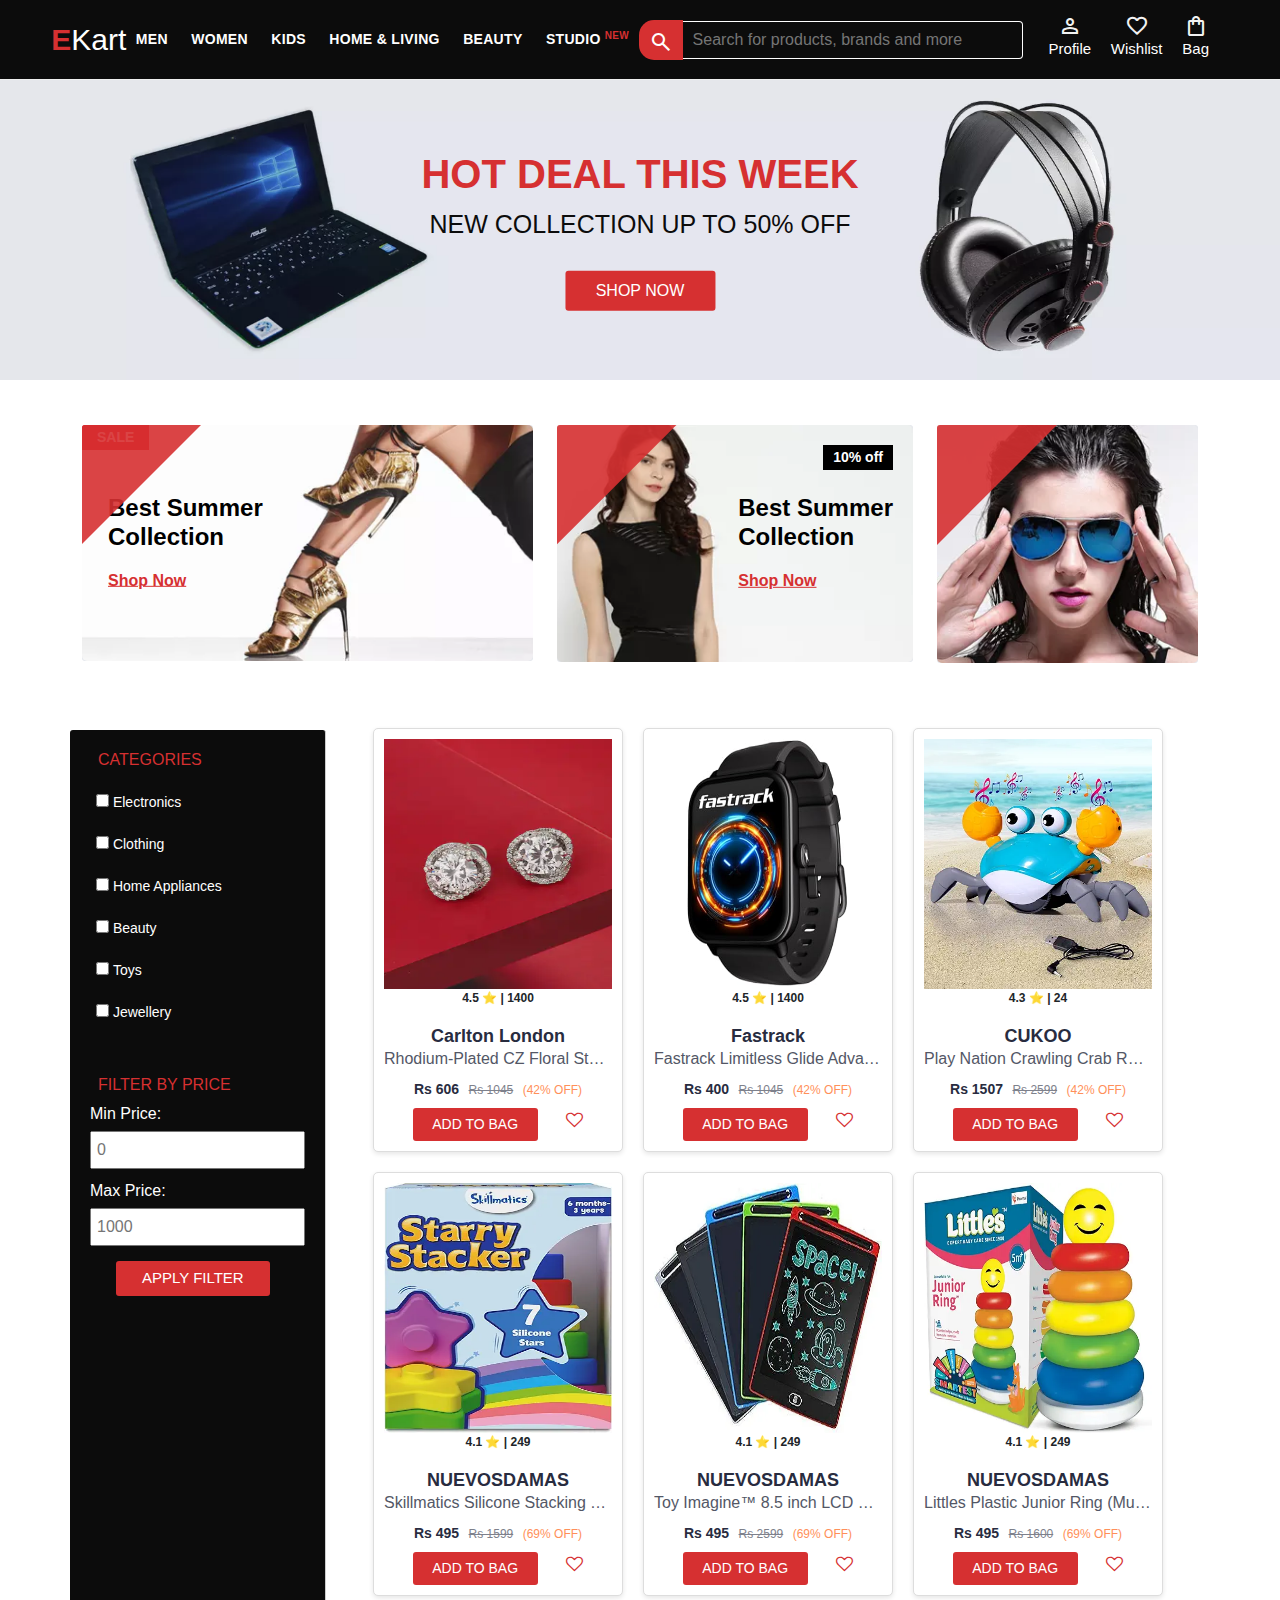
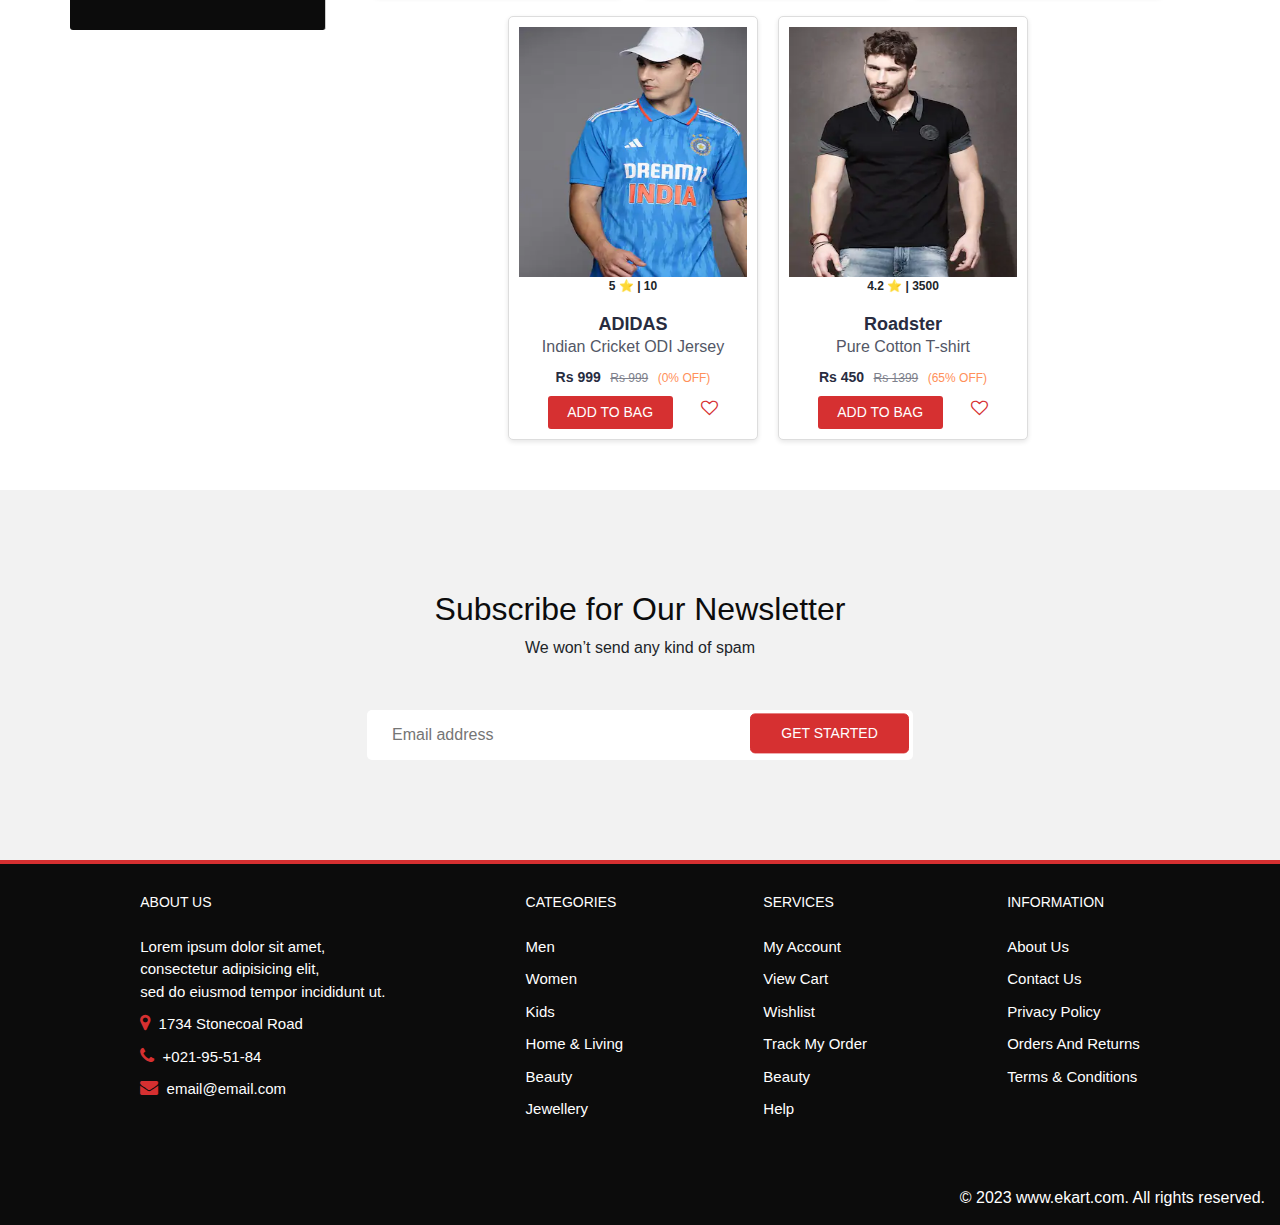
<file: index.html>
<!DOCTYPE html>
<html lang="en">
<head>
    <title>Myntra Functional Clone</title>
    <link rel="stylesheet" href="css/index.css">
    <link rel="stylesheet" href="https://cdnjs.cloudflare.com/ajax/libs/bootstrap/5.0.1/css/bootstrap.min.css" />
    <link rel="stylesheet" href="https://cdnjs.cloudflare.com/ajax/libs/font-awesome/4.7.0/css/font-awesome.min.css" />
    <link rel="stylesheet" href="https://fonts.googleapis.com/css2?family=Material+Symbols+Outlined:opsz,wght,FILL,GRAD@20..48,100..700,0..1,-50..200" />
</head>
<body>
    <header>
        <div class="logo_container">
            <a href="../index.html" class="logo" style="font-size: 30px; text-decoration: none; color: #fff;">
                <span style="color:#d63031; font-weight: bold;">E</span>Kart
               
            </a>
        </div>
        <nav class="nav_bar">
            <div class="dropdown">
                <a href="#">Men</a>
                <div class="dropdown_content">
                    <a href="#">T-Shirts</a>
                    <a href="#">Shirts</a>
                    <a href="#">Jeans</a>
                </div>
            </div>
            <div class="dropdown">
                <a href="#">Women</a>
                <div class="dropdown_content">
                    <a href="#">Dresses</a>
                    <a href="#">Tops</a>
                    <a href="#">Skirts</a>
                </div>
            </div>
            <div class="dropdown">
                <a href="#">Kids</a>
                <div class="dropdown_content">
                    <a href="#">T-Shirts</a>
                    <a href="#">Shorts</a>
                    <a href="#">Toys</a>
                </div>
            </div>
            <div class="dropdown">
                <a href="#">Home & Living</a>
                <div class="dropdown_content">
                    <a href="#">Wall Art</a>
                    <a href="#">Sofa Covers</a>
                    <a href="#">Bedsheets</a>
                </div>
            </div>
           
            <a href="#">Beauty</a>
            <a href="#">Studio <sup>New</sup></a>
        </nav>
        <div class="search_bar">
            <span class="material-symbols-outlined search_icon">search</span>
            <input class="search_input" placeholder="Search for products, brands and more">
        </div>
        <div class="action_bar">
            <div class="action_container">
                <span class="material-symbols-outlined action_icon">person</span>
                <span class="action_name">Profile</span>
            </div>
    
            <a class="action_container" href="pages/wishlist.html">
                <span class="material-symbols-outlined action_icon">favorite</span>
                <span class="action_name">Wishlist</span>
            </a>
    
            <a class="action_container" href="pages/bag.html">
                <span class="material-symbols-outlined action_icon">shopping_bag</span>
                <span class="action_name">Bag</span>
                <span class="bag-item-count">0</span>
            </a>
        </div>
    </header>
  
    



    
    <main>


        <section class="banner-container">
            <img src="images/hotdeal.png.webp" alt="hot deal this week">

            <div class="banner-text">
                <h3>hot deal this week</h3>
                <p>New Collection Up to 50% OFF</p>
                <button class="shop-btn">Shop Now</button>
            </div>
        </section>


        <section class="feature_add_area col-md-12">
            <div class="container">
                <div class="row feature_inner">
                    <div class="col-lg-5">
                        <div class="f_add_item shop">
                            <div class="f_add_img shop-img"><img class="img-fluid" src="images/35.webp" alt=""></div>
                       
                            <div class="f_add_hover">
                                <h4>Best Summer <br>Collection</h4> <a class="add_btn" href="#">Shop Now <i class="arrow_right"></i></a> </div>
                            <div class="sale">Sale</div>
                        </div>
                    </div>
                    <div class="col-lg-4">
                        <div class="f_add_item right_dir shop">
                            <div class="f_add_img shop-img"><img class="img-fluid" src="images/34.webp" alt=""></div>
                            <div class="f_add_hover">
                                <h4>Best Summer <br>Collection</h4> <a class="add_btn" href="#">Shop Now <i class="arrow_right"></i></a> </div>
                            <div class="off">10% off</div>
                        </div>
                    </div>
                    <div class="col-lg-3">
                        <div class="f_add_item shop">
                            <div class="f_add_img shop-img"><img class="img-fluid" src="images/33.webp" alt=""></div>
                        </div>
                    </div>
                </div>
            </div>
        </section>


        <aside class="sidebar ">
            <h2>Categories</h2>
            <ul class="category-list">
                <li>
                    <input type="checkbox" id="electronics" value="electronics" class="category-filter" >
                    <label for="electronics">Electronics</label>
                </li>
                <li>
                    <input type="checkbox" id="clothing" value="clothing" class="category-filter">
                    <label for="clothing">Clothing</label>
                </li>
                <li>
                    <input type="checkbox" id="home-appliances" value="home-appliances" class="category-filter">
                    <label for="home-appliances">Home Appliances</label>
                </li>
                <li>
                    <input type="checkbox" id="beauty" value="beauty" class="category-filter">
                    <label for="beauty">Beauty</label>
                </li>
                <li>
                    <input type="checkbox" id="toys" value="toys" class="category-filter">
                    <label for="toys">Toys</label>
                </li>

                <li>
                    <input type="checkbox" id="jewellery" value="jewellery" class="category-filter">
                    <label for="jewellery">Jewellery</label>
                </li>
            </ul>


            <h2>Filter by Price</h2>
            <div class="price-filter">
                <label for="min-price">Min Price:</label>
                <input type="number" id="min-price" placeholder="0" />

                <label for="max-price">Max Price:</label>
                <input type="number" id="max-price" placeholder="1000" />

                <button id="apply-price-filter">Apply Filter</button>
        </aside>
       


        
        <div class="items-container ">

        </div>



    
     

        <section class="subscription-area section_gap">
            <div class="container">
                <div class="row justify-content-center">
                    <div class="col-lg-8">
                        <div class="section-title text-center">
                            <h2>Subscribe for Our Newsletter</h2> <span>We won’t send any kind of spam</span> </div>
                    </div>
                </div>
                <div class="row justify-content-center">
                    <div class="col-lg-6">
                        <div id="mc_embed_signup">
                            <form target="_blank" novalidate="true" action="https://spondonit.us12.list-manage.com/subscribe/post?u=1462626880ade1ac87bd9c93a&amp;id=92a4423d01" method="get" class="subscription relative">
                                <input type="email" name="EMAIL" placeholder="Email address" onfocus="this.placeholder = ''" onblur="this.placeholder = 'Email address'" required="">
                                <button type="submit" class="newsl-btn">Get Started</button>
                                <div class="info"></div>
                            </form>
                        </div>
                    </div>
                </div>
            </div>
        </section>


        
    </main>



    <footer>
        <div class="footer_container">

            <div class="footer_column">
                <h3>ABOUT US</h3>
                 <a href="#" class="about-us">Lorem ipsum dolor sit amet,<br> consectetur adipisicing elit,<br>
                     sed do eiusmod tempor incididunt ut.</a>
                <a href="#"><i class="fa fa-map-marker" aria-hidden="true"></i>&nbsp; 1734 Stonecoal Road</a>
                <a href="#"><i class="fa fa-phone" aria-hidden="true"></i>&nbsp; +021-95-51-84</a>
                <a href="#"><i class="fa fa-envelope" aria-hidden="true"></i>&nbsp;  email@email.com </a>
                
               
            </div>

            <div class="footer_column">
                <h3>CATEGORIES</h3>

                <a href="#">Men</a>
                <a href="#">Women</a>
                <a href="#">Kids</a>
                <a href="#">Home & Living</a>
                <a href="#">Beauty</a>
                <a href="#">Jewellery</a>
                
            </div>

            <div class="footer_column">
                <h3>SERVICES</h3>

                <a href="#">My Account </a>
                <a href="#">View Cart</a>
                <a href="#">Wishlist</a>
                <a href="#">Track My Order</a>
                <a href="#">Beauty</a>
                <a href="#">Help</a>
               
            </div>

            <div class="footer_column">
                <h3>INFORMATION </h3>

                <a href="#">About Us</a>
                <a href="#">Contact Us</a>
                <a href="#">Privacy Policy</a>
                <a href="#">Orders And Returns</a>
                <a href="#">Terms & Conditions</a>
                
            </div>
        </div>


        <div class="copyright">
            © 2023 www.ekart.com. All rights reserved.
        </div>
    </footer>

    <script src="data/items.js"></script>
    <script src="scripts/index.js"></script>
    <script src="scripts/bag.js"></script>
</body>
</html>
</file>
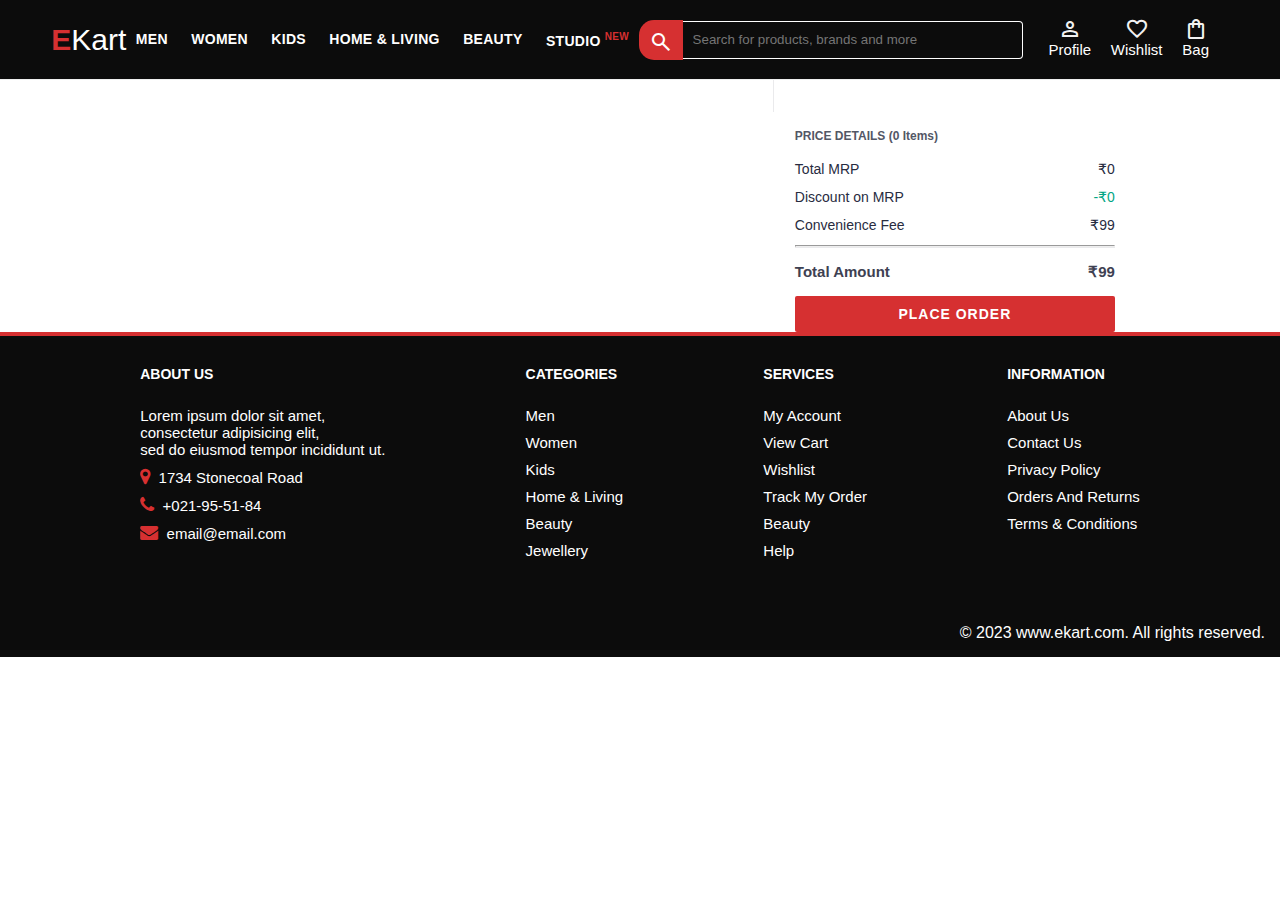
<file: pages/bag.html>
<!DOCTYPE html>
<html lang="en">
<head>
    <title>Myntra Clone</title>
    <link rel="stylesheet" href="../css/index.css">
    <link rel="stylesheet" href="../css/bag.css">
    <link rel="stylesheet" href="https://cdnjs.cloudflare.com/ajax/libs/font-awesome/4.7.0/css/font-awesome.min.css" />
    <link rel="stylesheet" href="https://fonts.googleapis.com/css2?family=Material+Symbols+Outlined:opsz,wght,FILL,GRAD@20..48,100..700,0..1,-50..200" />
</head>
<body>
    <header>
        <div class="logo_container">
            <a href="../index.html" class="logo" style="font-size: 30px; text-decoration: none; color: #fff;">
                <span style="color:#d63031; font-weight: bold;">E</span>Kart
                
            </a>
        </div>
        <nav class="nav_bar">
            <div class="dropdown">
                <a href="#">Men</a>
                <div class="dropdown_content">
                    <a href="#">T-Shirts</a>
                    <a href="#">Shirts</a>
                    <a href="#">Jeans</a>
                </div>
            </div>
            <div class="dropdown">
                <a href="#">Women</a>
                <div class="dropdown_content">
                    <a href="#">Dresses</a>
                    <a href="#">Tops</a>
                    <a href="#">Skirts</a>
                </div>
            </div>
            <div class="dropdown">
                <a href="#">Kids</a>
                <div class="dropdown_content">
                    <a href="#">T-Shirts</a>
                    <a href="#">Shorts</a>
                    <a href="#">Toys</a>
                </div>
            </div>
            <a href="#">Home & Living</a>
            <a href="#">Beauty</a>
            <a href="#">Studio <sup>New</sup></a>
        </nav>
        <div class="search_bar">
            <span class="material-symbols-outlined search_icon">search</span>
            <input class="search_input" placeholder="Search for products, brands and more">
        </div>
        <div class="action_bar">
            <div class="action_container">
                <span class="material-symbols-outlined action_icon">person</span>
                <span class="action_name">Profile</span>
            </div>
    
            <a class="action_container" href="pages/wishlist.html">
                <span class="material-symbols-outlined action_icon">favorite</span>
                <span class="action_name">Wishlist</span>
            </a>
    
            <a class="action_container" href="pages/bag.html">
                <span class="material-symbols-outlined action_icon">shopping_bag</span>
                <span class="action_name">Bag</span>
                <span class="bag-item-count">0</span>
            </a>
        </div>
    </header>
    <main>

        
      <div class="bag-page">
        <div class="bag-items-container">
          
        </div>
        <div class="bag-summary">
        
          <button class="btn-place-order">
            <div class="css-xjhrni">PLACE ORDER</div>
          </button>
        </div>

      </div>
    </main>
    <footer>
        <div class="footer_container">

            <div class="footer_column">
                <h3>ABOUT US</h3>
                 <a href="#" class="about-us">Lorem ipsum dolor sit amet,<br> consectetur adipisicing elit,<br>
                     sed do eiusmod tempor incididunt ut.</a>
                <a href="#"><i class="fa fa-map-marker" aria-hidden="true"></i>&nbsp; 1734 Stonecoal Road</a>
                <a href="#"><i class="fa fa-phone" aria-hidden="true"></i>&nbsp; +021-95-51-84</a>
                <a href="#"><i class="fa fa-envelope" aria-hidden="true"></i>&nbsp;  email@email.com </a>
                
               
            </div>

            <div class="footer_column">
                <h3>CATEGORIES</h3>

                <a href="#">Men</a>
                <a href="#">Women</a>
                <a href="#">Kids</a>
                <a href="#">Home & Living</a>
                <a href="#">Beauty</a>
                <a href="#">Jewellery</a>
                
            </div>

            <div class="footer_column">
                <h3>SERVICES</h3>

                <a href="#">My Account </a>
                <a href="#">View Cart</a>
                <a href="#">Wishlist</a>
                <a href="#">Track My Order</a>
                <a href="#">Beauty</a>
                <a href="#">Help</a>
               
            </div>

            <div class="footer_column">
                <h3>INFORMATION </h3>

                <a href="#">About Us</a>
                <a href="#">Contact Us</a>
                <a href="#">Privacy Policy</a>
                <a href="#">Orders And Returns</a>
                <a href="#">Terms & Conditions</a>
                
            </div>
        </div>


        <div class="copyright">
            © 2023 www.ekart.com. All rights reserved.
        </div>
    </footer>
    
    <script src="../data/items.js"></script>
   
    <script src="../scripts/index.js"></script>
    <script src="../scripts/bag.js"></script>
    <script src="../scripts/wishlist.js"></script>
</body>
</html>
</file>
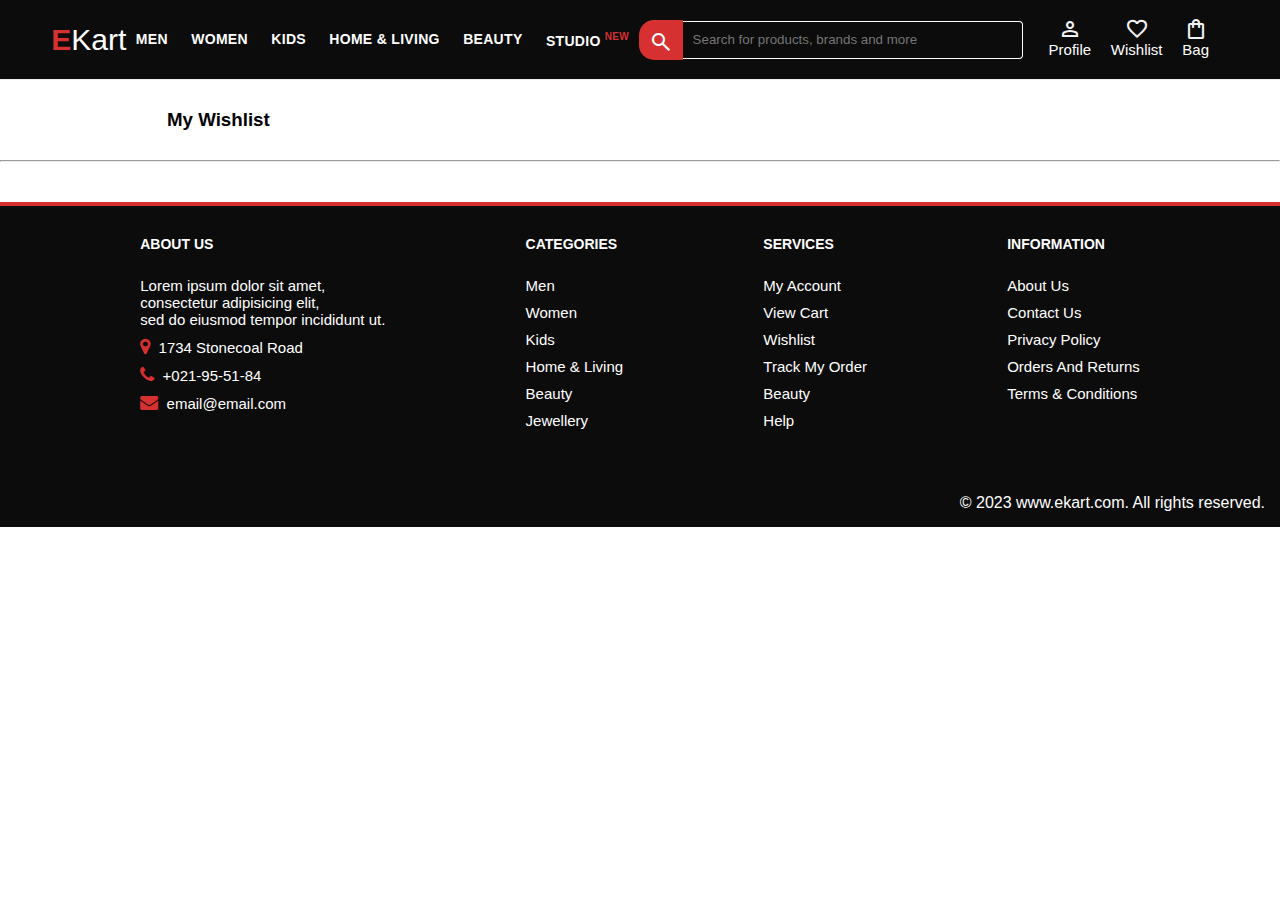
<file: pages/wishlist.html>
<!DOCTYPE html>
<html lang="en">
<head>
    <title>Myntra Clone</title>
    <link rel="stylesheet" href="../css/index.css">
    <link rel="stylesheet" href="../css/bag.css">
    <link rel="stylesheet" href="../css/wishlist.css">
    <link rel="stylesheet" href="https://cdnjs.cloudflare.com/ajax/libs/font-awesome/4.7.0/css/font-awesome.min.css" />
    <link rel="stylesheet" href="https://fonts.googleapis.com/css2?family=Material+Symbols+Outlined:opsz,wght,FILL,GRAD@20..48,100..700,0..1,-50..200" />
</head>
<body>
    <header>
        <div class="logo_container">
            <a href="../index.html" class="logo" style="font-size: 30px; text-decoration: none; color: #fff;">
                <span style="color:#d63031; font-weight: bold;">E</span>Kart
               
            </a>
        </div>
        <nav class="nav_bar">
            <div class="dropdown">
                <a href="#">Men</a>
                <div class="dropdown_content">
                    <a href="#">T-Shirts</a>
                    <a href="#">Shirts</a>
                    <a href="#">Jeans</a>
                </div>
            </div>
            <div class="dropdown">
                <a href="#">Women</a>
                <div class="dropdown_content">
                    <a href="#">Dresses</a>
                    <a href="#">Tops</a>
                    <a href="#">Skirts</a>
                </div>
            </div>
            <div class="dropdown">
                <a href="#">Kids</a>
                <div class="dropdown_content">
                    <a href="#">T-Shirts</a>
                    <a href="#">Shorts</a>
                    <a href="#">Toys</a>
                </div>
            </div>
            <a href="#">Home & Living</a>
            <a href="#">Beauty</a>
            <a href="#">Studio <sup>New</sup></a>
        </nav>
        <div class="search_bar">
            <span class="material-symbols-outlined search_icon">search</span>
            <input class="search_input" placeholder="Search for products, brands and more">
        </div>
        <div class="action_bar">
            <div class="action_container">
                <span class="material-symbols-outlined action_icon">person</span>
                <span class="action_name">Profile</span>
            </div>
    
            <a class="action_container" href="pages/wishlist.html">
                <span class="material-symbols-outlined action_icon">favorite</span>
                <span class="action_name">Wishlist</span>
            </a>
    
            <a class="action_container" href="pages/bag.html">
                <span class="material-symbols-outlined action_icon">shopping_bag</span>
                <span class="action_name">Bag</span>
                <span class="bag-item-count">0</span>
            </a>
        </div>
    </header>
    <main>

        
        <div class="wishlist-page" >
             <h3>My Wishlist </h3>
             <hr>
            <div class="wishlist-items-container">
               
            </div>
            
          </div>
    </main>
    <footer>
        <div class="footer_container">

            <div class="footer_column">
                <h3>ABOUT US</h3>
                 <a href="#" class="about-us">Lorem ipsum dolor sit amet,<br> consectetur adipisicing elit,<br>
                     sed do eiusmod tempor incididunt ut.</a>
                <a href="#"><i class="fa fa-map-marker" aria-hidden="true"></i>&nbsp; 1734 Stonecoal Road</a>
                <a href="#"><i class="fa fa-phone" aria-hidden="true"></i>&nbsp; +021-95-51-84</a>
                <a href="#"><i class="fa fa-envelope" aria-hidden="true"></i>&nbsp;  email@email.com </a>
                
               
            </div>

            <div class="footer_column">
                <h3>CATEGORIES</h3>

                <a href="#">Men</a>
                <a href="#">Women</a>
                <a href="#">Kids</a>
                <a href="#">Home & Living</a>
                <a href="#">Beauty</a>
                <a href="#">Jewellery</a>
                
            </div>

            <div class="footer_column">
                <h3>SERVICES</h3>

                <a href="#">My Account </a>
                <a href="#">View Cart</a>
                <a href="#">Wishlist</a>
                <a href="#">Track My Order</a>
                <a href="#">Beauty</a>
                <a href="#">Help</a>
               
            </div>

            <div class="footer_column">
                <h3>INFORMATION </h3>

                <a href="#">About Us</a>
                <a href="#">Contact Us</a>
                <a href="#">Privacy Policy</a>
                <a href="#">Orders And Returns</a>
                <a href="#">Terms & Conditions</a>
                
            </div>
        </div>


        <div class="copyright">
            © 2023 www.ekart.com. All rights reserved.
        </div>
    </footer>
    
    <script src="../data/items.js"></script>
   
    <script src="../scripts/index.js"></script>
    <script src="../scripts/bag.js"></script>
    <script src="../scripts/wishlist.js"></script>
</body>
</html>
</file>
<file: css/index.css>
* {
    margin: 0;
    padding: 0;
    font-family: Assistant,-apple-system,BlinkMacSystemFont,Segoe UI,Roboto,Helvetica,Arial,sans-serif;
    box-sizing: border-box;
    
}

a:hover{
    color: #fff;
}
header {
    display: flex;
    background-color: #0c0c0c;
    height: 80px;
    justify-content: space-between;
    align-items: center;
    border-bottom: 1px solid #eff0f0;
}

.nav_bar {
    display: flex;
    gap: 20px;
}

.dropdown {
    position: relative;
}

.dropdown_content {
    display: none;
    position: absolute;
    background-color: rgba(0, 0, 0, 0.7);
    box-shadow: 0px 8px 16px rgba(0, 0, 0, 0.2);
    z-index: 1;
    padding-left: 15px;
    min-width: 160px;
}
.dropdown_content a:hover {
    color: #fff;
}

.dropdown_content a {
    color: #fff;
    padding: 12px 16px;
    text-decoration: none;
    display: block;
}

.dropdown_content a:hover {
    background-color: rgba(#d63031, 0,0 ,0.6);
}

.dropdown:hover .dropdown_content {
    display: block;
}

.dropdown a {
    text-decoration: none;
    color: #fff;
    padding: 10px 15px;
    display: block;
}


.myntra_home {
    height: 45px;
    filter: hue-rotate(60deg);
}
.logo_container {
    margin-left: 4%;
}
.action_bar {
    margin-right: 4%;
}
.nav_bar {
    display: flex;
    min-width: 500px;
    justify-content: space-evenly;
}
.nav_bar a {
    font-size: 14px;
    letter-spacing: .3px;
    color: #fff;
    font-weight: 700;
    text-transform: uppercase;
    text-decoration: none;
    padding: 28px 0;
    
    
}
.nav_bar a:hover {
    border-bottom: 3px solid #d63031;
    transition: .2s linear;
}

.nav_bar a sup {
    color: #d63031;
    font-size: 10px;
}

.search_bar {
    height: 40px;
    min-width: 200px;
    width: 30%;
    display: flex;
    align-items: center;
}
.search_icon {
    box-sizing: content-box;
    height: 20px;
    padding: 10px;

    background-color: #d63031;
    color: #fff;
    font-weight: 300;
    border-radius: 15px 0 0 15px;
}
.search_input {
        color: #696e79;
        background-color: transparent;
        flex-grow: 1;
        height: 38px;
        border: 1px solid #fff;
        border-left: 0;
        padding-left: 10px;
        border-radius: 0 4px 4px 0;
    }
.action_bar {
    display: flex;
    min-width: 200px;
    justify-content: space-evenly;
    margin-top: 13px;
}

.action_container {
    display: flex;
    flex-direction: column;
    align-items: center;
}



.category_heading {
    text-transform: uppercase;
    color: #3e4152;
    letter-spacing: .15em;
    font-size: 1.8em;
    margin: 50px 0 10px 30px;
    max-height: 5em;
    font-weight: 700;
}

.category-items, .items-container {
    width: 80%;
    margin: 50px 10%;
    display: flex;
    flex-wrap: wrap;
    justify-content: center;
}

.sale_item {
    width: 250px;
}

.footer_container {
    border-top: 4px solid #d63031;
    padding: 30px 0px 40px 0px;
    background: #0c0c0c;
    display: flex;
    justify-content: space-evenly;
}

.footer_column {
    display: flex;
    flex-direction: column;
}

.footer_column h3 {
    color: #fff;
    font-size: 14px;
    margin-bottom: 25px;
}

.footer_column a {
    color: #fff;
    font-size: 15px;
    text-decoration: none;
    padding-bottom: 5px;
    margin-bottom: 5px;
}

.copyright {
    color: #fff;
    text-align: end;
    padding: 15px;
    background-color: #0c0c0c;
}

/***************** Item Page CSS **************************/
.action_container {
    text-decoration: none;
    cursor: pointer;
}
a.action_container:link {
    color:black;
}
.item-details {
    cursor: pointer;
    width: 250px;
    margin: 10px;
}
.stars {
    font-size: 12px;
    font-weight: 700;
    text-align: left;
}
.company-name {
    font-size: 18px;
    font-weight: 700;
    line-height: 1;
    color: #282c3f;
    margin-bottom: 6px;
    overflow: hidden;
    text-overflow: ellipsis;
    white-space: nowrap;
    margin-top: 20px;
}
.item-name {
    color: #535766;
    font-size: 16px;
    line-height: 1;
    margin-bottom: 0;
    margin-top: 0;
    overflow: hidden;
    text-overflow: ellipsis;
    white-space: nowrap;
    font-weight: 400;
    display: block;
}
.price {
    margin-top: 10px;
}
.current-price {
    font-size: 14px;
    font-weight: 700;
    color: #282c3f;
}
.original-price {
    text-decoration: line-through;
    color: #7e818c;
    font-weight: 400;
    margin-left: 5px;
    font-size: 12px;
}
.discount {
    color: #ff905a;
    font-weight: 400;
    font-size: 12px;
    margin-left: 5px;
}
.btn-add-bag {
    background-color: #d63031;
    border: none;
    padding: 6px 12px;
    border-radius: 3px;
    width: 125px;
    color: #fff;
    margin-top: 7px;
    font-size: 14px;
    font-weight: 500;
    cursor: pointer;
    text-transform: uppercase;
}
.bag-item-count {
    background-color: #d63031;
    white-space: nowrap;
    text-align: center;
    line-height: 18px;
    padding: 0 6px;
    height: 18px;
    position: relative;
    border-radius: 50%;
    font-size: 12px;
    color: #fff;
    left: 13px;
    top: -44px;
    font-weight: 700;
    cursor: pointer;
}

.items-container{
     width: 80%;
     margin: 40px 20%;
}

.item-container {
    width: 250px;
    padding: 10px;
    border-radius: 3px;
    margin: 10px;
    position: relative;
    border: 1px solid #dcdbdb;
}
.item-image{
    width: 100%;
    height: 250px;
}

.rating{
    font-size: 12px;
    font-weight: bold;
}

span.material-symbols-outlined.action_icon {
    color: #f2f2f2;
}

span.action_name {
    color: #fff;
    font-size: 15px;
}

.company {
    color: #001F3F;
    font-weight: bold;
    font-size: 16px;
}






.sidebar {
    width: 20%;
    background-color: #0c0c0c;
    border-right: 1px solid #ccc;
    padding: 20px;
    position: absolute;
    top: 730px; 
    left: 70px;
    border-radius: 3px;
    height: calc(100% - 0px);
    overflow-y: auto;
   
    color: #fff;
}

.sidebar h2 {
    margin-top: 0;
    text-transform: uppercase;
    font-size: 16px;
    color: #d63031;
    margin-left: 8px;
}

.category-list {
    list-style-type: none;
    padding: 15px 6px;
}

.category-list li {
    margin-bottom: 21px;
    font-size: 14px;
    text-transform: capitalize;
    font-weight: 500;
}

.products {
    flex: 1;
    padding: 20px;
    display: flex;
    flex-direction: column;
    flex-wrap: wrap;
    gap: 15px;
}

.product {
    padding: 10px;
    background-color: #fff;
    border: 1px solid #ddd;
    /* width: calc(25% - 20px); */
    box-sizing: border-box;
    text-align: center;
    border-radius: 5px;
    box-shadow: 0 2px 5px rgba(0, 0, 0, 0.1);
}

.product.hidden {
    display: none;
}

.overlay {
    position: absolute; /* Position the overlay within the container */
    top: 0;
    left: 0;
    width: 100%;
    height: 100%;
    background-color: rgba(0, 0, 0, 0.7); /* Semi-transparent background for the overlay */
    color: white; /* Text color */
    display: flex;
    justify-content: center;
    align-items: center;
    opacity: 0; /* Hide the overlay initially */
    transition: opacity 0.5s ease; /* Smooth transition for the overlay */
}

.item-image:hover .overlay {
    opacity: 1; /* Show the overlay when hovering over the container */
}



section.banner-container img {
    width: 100%;
    height: 100%;
    position: absolute;
    top: 0;
    left: 0;
    z-index:99
  

}


section.banner-container{
    width: 100%;
    height: 300px;
    position: relative;
    color: white;
    text-align: center;
    z-index: -1;
}
section.banner-container::after {
    width: 100%;
    height: 300px;
    background-color: rgba(33, 34, 35, 0.7);
    position: absolute;
    top: 0;
    left: 0;
    bottom: 0;
    right: 0;
    z-index:1
}

section.banner-container .banner-text {
    position: absolute;
    left: 50%;
    top: 50%;
    transform: translate(-50%, -50%);
    z-index: 1000;
}

section.banner-container .banner-text h3{
    font-size: 40px;
    font-weight: bold;
    color: #d63031;
    text-align: center;
    text-transform: uppercase;
}

section.banner-container .banner-text p{
    font-size: 25px;
    font-weight: 500;
    color: #0c0c0c;
    text-align: center;
    text-transform: uppercase;
}

button.shop-btn {
    width: 150px;
    padding: 8px 10px;
    border: none;
    font-weight: 500;
    color: #fff;
    text-transform: uppercase;
    font-size: 16px;
    margin-top: 11px;
    border-radius: 3px;
    background-color: #d63031;
}

.footer_column i {
    color: #d63031;
    font-size: 18px;
}

a.about-us {
    margin-bottom: 5px;
}

.price-filter {
    margin-bottom: 20px;
}

.price-filter label {
    display: block;
    margin-bottom: 5px;
}

.price-filter input {
    width: 100%;
    padding: 5px;
    margin-bottom: 10px;
    box-sizing: border-box;
}

button#apply-price-filter {
    padding: 6px 26px;
    margin: 5px  26px;
    background-color: #d63031;
    border: none;
    font-weight: 500;
    font-size: 15px;
    text-transform: uppercase;
    color: #fff;
    border-radius: 3px;
}

.feature_add_area {
    margin-top: 30px;
}
.f_add_item {
    position: relative;
}

.f_add_item .f_add_hover {
    position: absolute;
    left: 26px;
    top: 50%;
    -webkit-transform: translateY(-50%);
    -ms-transform: translateY(-50%);
    transform: translateY(-50%);
}

.f_add_item .f_add_hover h4 {
    font-size: 24px;
    color: #000;
    font-family: "Poppins", sans-serif;
    font-weight: 600;
    padding-bottom: 8px;
}

.add_btn {
    font-size: 16px;
    font-family: "Poppins", sans-serif;
    color: #000;
    font-weight: 600;
    vertical-align: middle;
    -webkit-transition: all 400ms linear 0s;
    -o-transition: all 400ms linear 0s;
    transition: all 400ms linear 0s;
}

.add_btn i {
    padding-left: 2px;
    position: relative;
    top: 3px;
    -webkit-transition: all 400ms linear 0s;
    -o-transition: all 400ms linear 0s;
    transition: all 400ms linear 0s;
    left: 0px;
}
i:before {
    margin-left: 0px !important;
}

.f_add_item .sale {
    position: absolute;
    left: 0px;
    top: 0px;
    background: #d91522;
    color: #fff;
    font-size: 14px;
    text-transform: uppercase;
    font-family: "Poppins", sans-serif;
    font-weight: 600;
    padding: 0px 15px;
    line-height: 25px;
}
.f_add_item.right_dir .f_add_hover {
    left: auto;
    right: 20px;
}
.f_add_item .f_add_hover {
    position: absolute;
    left: 59px;
    top: 50%;
    -webkit-transform: translateY(-50%);
    -ms-transform: translateY(-50%);
    transform: translateY(-50%);
}
.f_add_item .f_add_hover h4 {
    font-size: 24px;
    color: #000;
    font-family: "Poppins", sans-serif;
    font-weight: 600;
    padding-bottom: 8px;
}
.add_btn {
    font-size: 16px;
    font-family: "Poppins", sans-serif;
    color: #000;
    font-weight: 600;
    vertical-align: middle;
    -webkit-transition: all 400ms linear 0s;
    -o-transition: all 400ms linear 0s;
    transition: all 400ms linear 0s;
}

.f_add_item .off {
    background: #000;
    color: #fff;
    font-family: "Poppins", sans-serif;
    font-weight: 600;
    position: absolute;
    top: 20px;
    right: 20px;
    padding: 0px 10px;
    line-height: 25px;
    font-size: 14px;
}


.shop .shop-body {
    position: absolute;
    top: 0;
    width: 75%;
    padding: 30px;
    z-index: 10;
}

.shop .shop-body h3 {
    color: #FFF;
}

.shop .shop-body .cta-btn {
    color: #FFF;
    text-transform: uppercase;
}

.shop:after {
    content: "";
    position: absolute;
    top: 0;
    bottom: 0;
    left: 1px;
    width: 100%;
    background: #d63031;
    opacity: 0.9;
    -webkit-transform: skewX(-45deg) translateX(-100%);
    -ms-transform: skewX(-45deg) translateX(-100%);
    transform: skewX(-45deg) translateX(-100%);
}


.shop {
    position: relative;
    overflow: hidden;
    margin: 15px 0px;
}

.shop .shop-img {
    position: relative;
    background-color: #E4E7ED;
    z-index: -1;
}


.subscription-area {
    background: #f2f2f2;
    padding: 100px 0;
}

.subscription-area .section-title {
    margin-bottom: 50px;
}

.subscription-area .section-title h2 {
    color: #0c0c0c;
}

.subscription input {
    width: 100%;
    line-height: 50px;
    padding: 0 180px 0 25px;
    border: none;
    background: transparent;
    font-weight: 300;
    border-radius: 5px;
    background: #ffffff;
}

.subscription .newsl-btn {
    position: absolute;
    top: 2295px;
    transform: translateY(46%);
    right: 29%;
    background: #d63031;
    padding: 0px 30px;
    color: #fffdff;
    font-family: "Roboto", sans-serif;
    font-size: 14px;
    font-weight: 500;
    line-height: 38px;
    text-transform: uppercase;
    outline: none !important;
    box-shadow: none !important;
    text-align: center;
    border-radius: 5px;
    border: 1px solid #d63031;
    cursor: pointer;
    transition: all 300ms linear 0s;
}


.feature_big_add_area {
    padding-top: 10px;
    padding-bottom: 40px;
}

.f_add_item .f_add_hover {
    position: absolute;
    left: 26px;
    top: 50%;
    -webkit-transform: translateY(-50%);
    -ms-transform: translateY(-50%);
    transform: translateY(-50%);
}

.f_add_item.white_add .f_add_hover h4 {
    color: #0c0c0c;
}
.f_add_item .f_add_hover h4 {
    font-size: 24px;
    color: #000;
    font-family: "Poppins", sans-serif;
    font-weight: 600;
    padding-bottom: 8px;
}

.f_add_item.white_add .f_add_hover .add_btn {
    color: #d63031;
}
.add_btn {
    font-size: 16px;
    font-family: "Poppins", sans-serif;
    color: #d63031;
    font-weight: 600;
    vertical-align: middle;
    -webkit-transition: all 400ms linear 0s;
    -o-transition: all 400ms linear 0s;
    transition: all 400ms linear 0s;
}

.add_btn i {
    padding-left: 2px;
    position: relative;
    top: 3px;
    -webkit-transition: all 400ms linear 0s;
    -o-transition: all 400ms linear 0s;
    transition: all 400ms linear 0s;
    left: 0px;
}

.subscription .info {
    position: absolute;
    top: 60px;
    left: 50%;
    transform: translateX(-50%);
    color: #ffffff;
    font-size: 12px;
}

.info {
    background: #38a4ff;
}

.f_add_img img {
    border-radius: 5px;
}


.btns {
    display: flex;
    justify-content: space-evenly;
}



button.wishlist-btn {
    border: 0!important;
    background: transparent!important;
}

.wishlist-btn i.fa.fa-heart-o {
    color: #d63031!important;
    font-size: 17px!important;
}

.f_add_item {
    border-radius: 3px;
}


/* navbar */

/* Media Queries for Responsiveness */
@media (max-width: 768px) {
    .nav_bar {
        display: none;
    }

    .search_bar {
        display:none;

    }

    .action_bar {
        justify-content: flex-end;
        gap: 15px;
    }

    .logo_container {
        margin-left: 0;
    }
    span.material-symbols-outlined.action_icon {
        
        font-size: 20px;
    }
    span.action_name {
        color: #fff;
        font-size: 14px;
    }


    .logo_container a{
        font-size: 16px;
    }
    header {
        padding: 0 10px;
    }
}

@media (max-width: 480px) {
    header {
        flex-direction: column;
        height: auto;
        align-items: flex-start;
        padding: 10px;
    }

    .search_bar {
        width: 100%;
        margin-top: 10px;
    }

    .action_bar {
        justify-content: space-between;
        width: 100%;
        margin-top: 10px;
    }
}


/* banner contaiuner */

/* Media Queries for Responsiveness */
@media (max-width: 768px) {
    section.banner-container {
        height: 250px;
    }

    section.banner-container .banner-text h3 {
        font-size: 30px;
    }

    section.banner-container .banner-text p {
        font-size: 20px;
    }

    button.shop-btn {
        width: 130px;
        padding: 8px 10px;
        font-size: 14px;
    }
}

@media (max-width: 480px) {
    section.banner-container {
        height: 200px;
    }

    section.banner-container .banner-text h3 {
        font-size: 24px;
    }

    section.banner-container .banner-text p {
        font-size: 18px;
    }

    button.shop-btn {
        width: 120px;
        padding: 6px 8px;
        font-size: 12px;
    }
}


/* feature area */

/* Media Queries for Responsiveness */
@media (max-width: 768px) {
    .f_add_item .f_add_hover {
        left: 20px;
        top: 50%;
        transform: translateY(-50%);
    }

    .f_add_item .f_add_hover h4 {
        font-size: 20px;
    }

    .add_btn {
        font-size: 14px;
    }

    .f_add_item .sale, .f_add_item .off {
        font-size: 12px;
        padding: 0px 10px;
    }
}

@media (max-width: 576px) {
    .f_add_item .f_add_hover h4 {
        font-size: 18px;
    }

    .add_btn {
        font-size: 12px;
    }

    .f_add_item .sale, .f_add_item .off {
        font-size: 10px;
        padding: 0px 8px;
    }
}


/* sidebar */

/* Media Queries for Responsiveness */
@media (max-width: 992px) {
    .sidebar {
        width: 25%;
    }
}

@media (max-width: 768px) {
    .sidebar {
        width: 35%;
    }
}

@media (max-width: 576px) {
    .sidebar {
        width: 70%;
        position: fixed;
        left: -70%;
        top: 0;
        height: 100%;
        z-index: 1000;
    }
    
    /* Toggle button to show/hide sidebar */
    .sidebar-toggle {
        display: block;
        position: absolute;
        top: 15px;
        left: 15px;
        background-color: #d63031;
        color: #fff;
        padding: 10px 15px;
        cursor: pointer;
        z-index: 1100;
    }
    
    .sidebar.active {
        left: 0;
    }
}

/* products  */

@media (max-width: 768px) {
    .items-container {
        width: 65%;
        margin: 40px auto;
    }
    .item-container {
        width: 100%;
     
    }

    .item-image {
        width: 100%;
        height: 250px;
    }
}

@media (max-width: 480px) {
    .items-container {
        width: 65%;
        margin: 40px auto;
    }
    .item-container {
        width: 100%;
     
    }

    .item-image {
        width: 100%;
        height: 250px;
    }
}


@media (max-width: 768px){
    .f_add_item {
        margin-bottom: 10px;
        border-radius: 3px;
    }
}

@media (max-width: 480px){
    .f_add_item {
        margin-bottom: 10px;
        border-radius: 3px;
    }
}


/* subscription */

/* Media Queries for Responsiveness */
@media (max-width: 768px) {
    .subscription-area {
        padding: 50px 0;
    }

    .subscription input {
        width: 100%;
        border-radius: 5px;
        margin-bottom: 10px;
    }

    .subscription .newsl-btn {
        position: static;
        width: 100%;
        border-radius: 5px;
    }

    .subscription .info {
        margin-top: 20px;
    }
}

@media (max-width: 576px) {
    .subscription-area .section-title h2 {
        font-size: 24px;
    }

    .subscription input, .subscription .newsl-btn {
        font-size: 14px;
        line-height: 45px;
    }

    .subscription input {
        padding: 0 15px;
    }

    .subscription .newsl-btn {
        line-height: 45px;
        padding: 0px 20px;
    }

    .info {
        font-size: 11px;
    }
}


/* footer */

/* Media Queries for Responsiveness */
@media (max-width: 768px) {
    .footer_container {
        flex-direction: column; /* Stacks columns vertically */
        align-items: center; /* Centers columns */
    }

    .footer_column {
        margin-bottom: 20px; /* Adds space between stacked columns */
        width: 100%; /* Ensures each column takes up full width */
        max-width: 400px; /* Prevents columns from stretching too wide on medium screens */
        text-align: center; /* Centers text in each column */
    }
}

@media (max-width: 576px) {
    .footer_column {
        max-width: 100%; /* Ensures columns take up full width on small screens */
    }

    .footer_column h3 {
        font-size: 16px; /* Adjusts heading size for smaller screens */
    }

    .footer_column a {
        font-size: 14px; /* Adjusts link size for smaller screens */
    }

    .copyright {
        font-size: 14px; /* Adjusts copyright text size for smaller screens */
    }
}
</file>
<file: css/bag.css>
.bag-items-container {
    display: inline-block;
    width: 64%;
    padding-right: 20px;
    border-right: 1px solid #eaeaec;
    padding-top: 32px;
    color: #282c3f;
    font-size: 13px;
    line-height: 1.42857143;
  }
  
  .bag-page {
    width: 75%;
    margin-left: 12.5%;
  }
  
  .bag-summary {
    vertical-align: top;
    display: inline-block;
    width: 35%;
    padding: 24px 0 0 16px;
    color: #282c3f;
    font-size: 13px;
    line-height: 1.42857143;
  }
  
  .bag-details-container {
    margin-bottom: 16px;
  }
  
  .price-header {
    font-size: 12px;
    font-weight: 700;
    margin: 24px 0 16px;
    color: #535766;
  }
  
  .price-item {
    margin-bottom: 12px;
    line-height: 16px;
    font-size: 14px;
    color: #282c3f;
  }
  
  .price-item-value {
    float: right;
  }
  
  .priceDetail-base-discount {
    color: #03a685;
  }
  
  .price-footer {
    font-weight: 700;
    font-size: 15px;
    padding-top: 16px;
    border-top: 1px solid #eaeaec;
    color: #3e4152;
    line-height: 16px;
  }
  
  .btn-place-order {
    width: 100%;
    letter-spacing: 1px;
    font-size: 14px;
    font-weight: 600;
    border-radius: 2px;
    border-width: 0px;
    padding: 10px 16px;
    background-color: #d63031;
    color: rgb(255, 255, 255);
    cursor: pointer;
  }
  
  .bag-item-container {
    margin-bottom: 8px;
    background: #fff;
    font-size: 14px;
    border: 1px solid #eaeaec;
    border-radius: 4px;
    position: relative;
    padding: 12px 12px 0;
  }
  
  .item-left-part {
    position: absolute;
    background: rgb(255, 242, 223);
    height: 148px;
    width: 111px;
  }
  
  .item-right-part {
    padding-left: 12px;
    position: relative;
    min-height: 148px;
    margin-left: 111px;
    margin-bottom: 12px;
  }
  
  .bag-item-img {
    width: 100%;
  }
  
  .return-period {
    display: inline-flex;
    font-size: 14px;
    padding-top: 8px;
  }
  
  .return-period-days {
    font-weight: 700;
    margin-right: 4px;
  }
  
  .delivery-details {
    margin-top: 5px;
    color: #282c3f;
    font-size: 12px;
    letter-spacing: -.1px;
    margin-bottom: 8px;
    line-height: 15px;
  }
  
  .delivery-details-days {
    color: #03a685;
  }
  
  .remove-from-cart {
    position: absolute;
    font-size: 20px;
    top: 10px;
    right: 18px;
    width: 14px;
    height: 14px;
    cursor: pointer;
    font-weight: 700;
    color: #d63031;
  }


  /* responsive css */

  @media (max-width: 1024px) {
    .bag-page {
        width: 90%;
        margin-left: 5%;
    }

    .bag-items-container, .bag-summary {
        width: 100%;
        padding: 0;
    }

    .bag-summary {
        margin-top: 20px;
        margin-bottom: 20px;
        padding: 20px;
    }

    .bag-item-container {
        flex-direction: column;
        padding: 16px;
    }

    .item-right-part {
        margin-left: 117px;
        margin-top: 12px;
        
    }
}

@media (max-width: 768px) {
    .bag-page {
        width: 100%;
        margin: 0;
    }

    .bag-item-container {
        padding: 12px;
    }

    .item-left-part {
        width: 40%;
        height: 120px;
    }

    .item-right-part {
        font-size: 13px;
        width: 60%;
        margin-left: 294px;
    }

    .remove-from-cart {
        font-size: 18px;
    }

    .btn-place-order {
        padding: 8px 12px;
    }
}

@media (max-width: 576px) {
    .item-left-part {
        width: 40%;
        height: 90px;
    }

    .bag-item-container {
        padding: 8px;
    }

    .item-right-part {
        font-size: 12px;
        width: 60%;
        margin-left: 192px;
    }

    .btn-place-order {
        font-size: 13px;
    }
}
</file>
<file: css/wishlist.css>
.remove-wishlist-btn{
    background-color: #d63031;
    border: none;
    padding: 8px 12px;
    border-radius: 3px;
    width: 42px;
    color: #fff;
    margin-top: 7px;
    font-size: 14px;
    font-weight: 500;
    cursor: pointer;
    text-transform: uppercase;
}

.wishlist-items-container {
    margin: 20px;
    display: flex;
    justify-content: space-evenly;
    flex-wrap: wrap;
   
}

.wishlist-page h3 {
    margin: 29px 167px;
    /* border-bottom: 1px solid; */
}

.wishlists {
    border: 1px solid #f2f2f2;
    padding: 14px;
}
</file>
